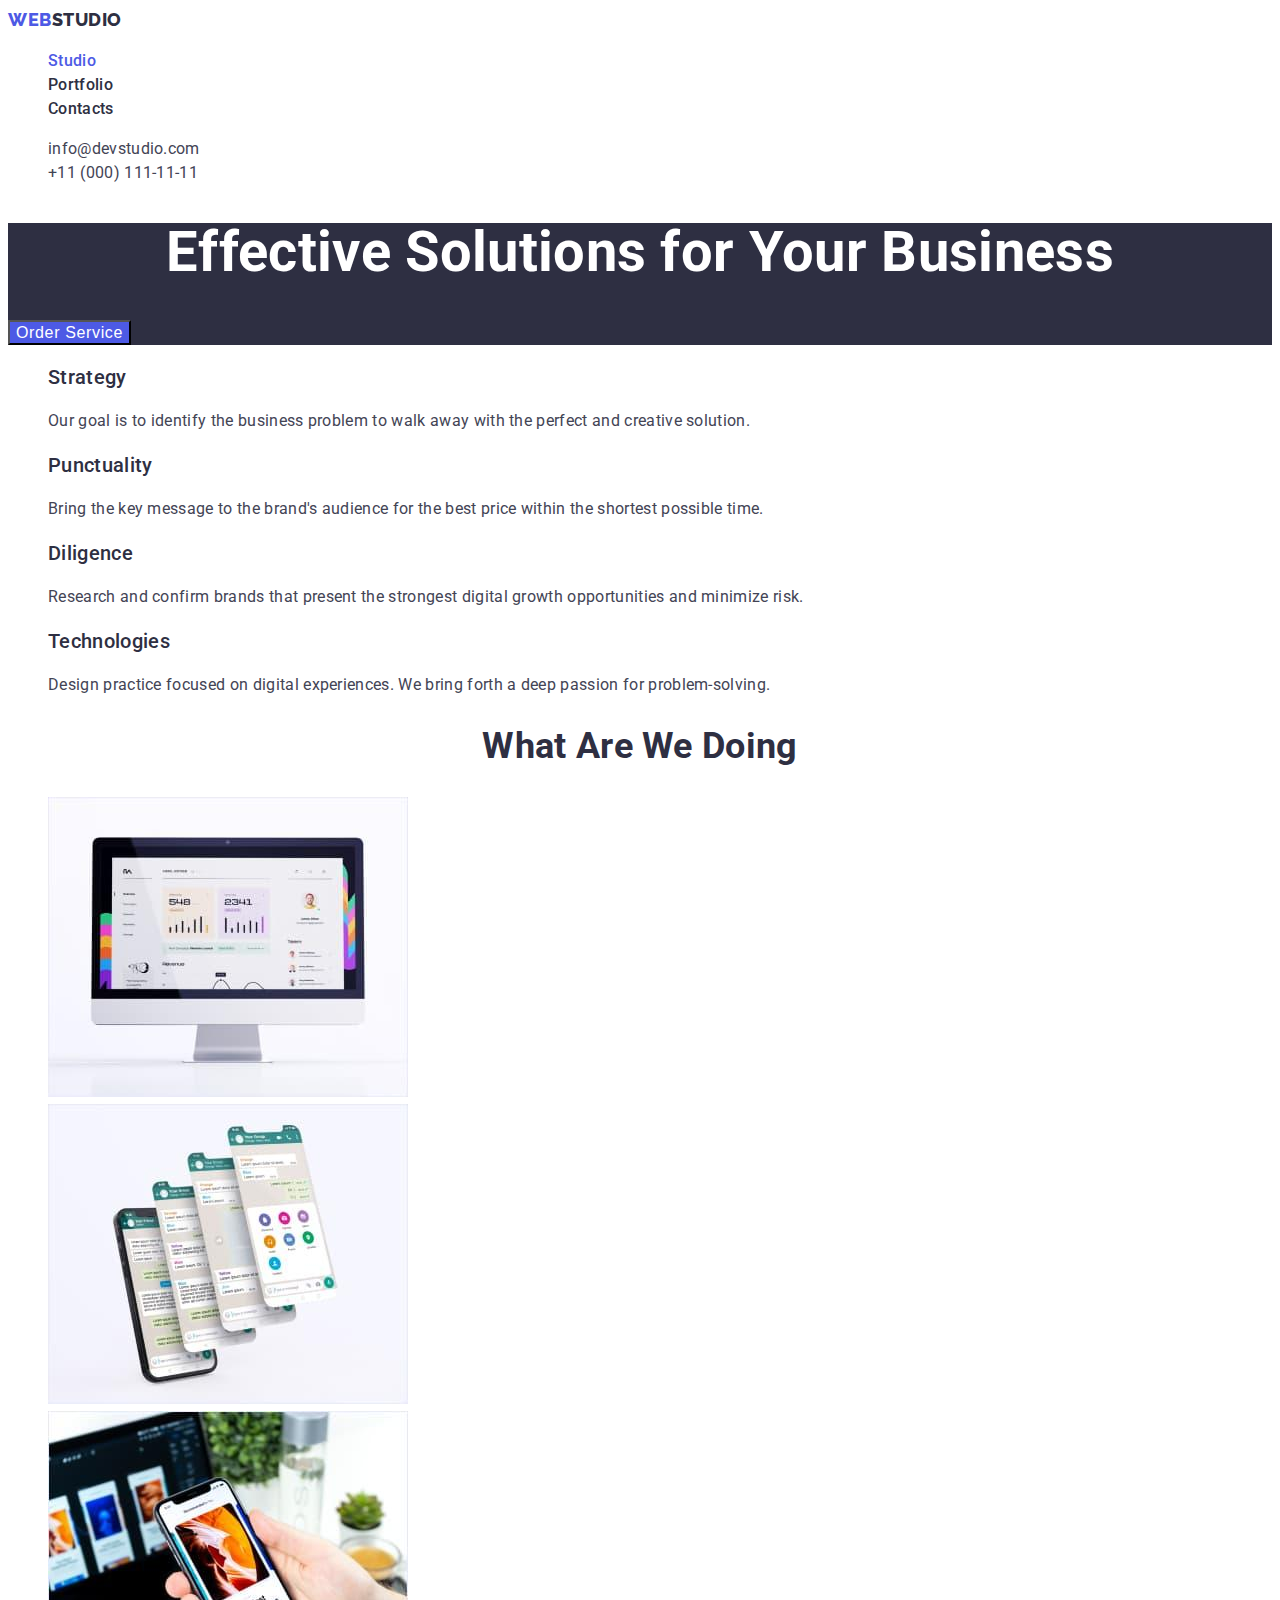
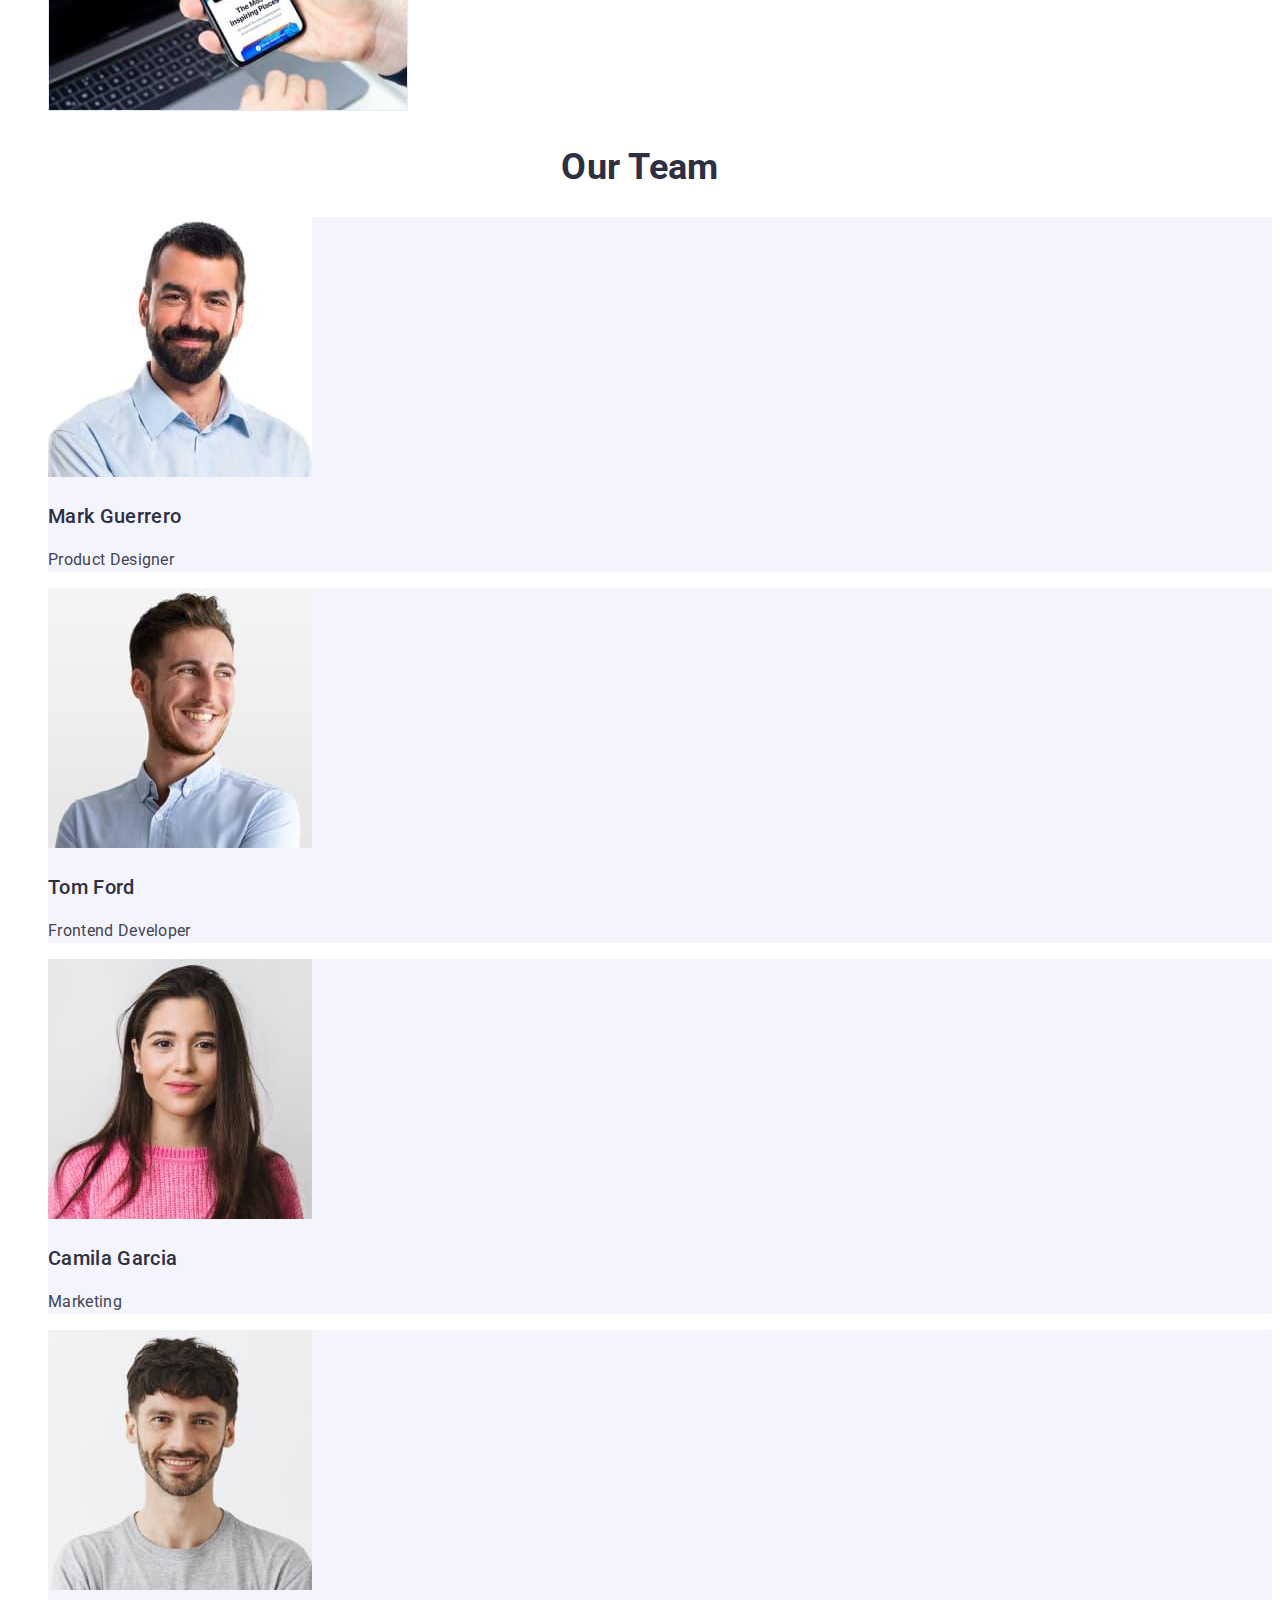
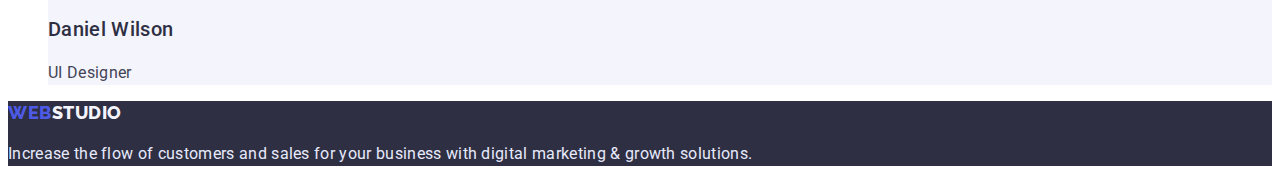
<file: index.html>
<!DOCTYPE html>
<html lang="en">

<head>
  <meta charset="UTF-8" />
  <meta http-equiv="X-UA-Compatible" content="IE=edge" />
  <meta name="viewport" content="width=device-width, initial-scale=1.0" />
  <link rel="preconnect" href="https://fonts.googleapis.com" />
  <link rel="preconnect" href="https://fonts.gstatic.com" crossorigin />
  <link href="https://fonts.googleapis.com/css2?family=Raleway:wght@800&family=Roboto:wght@400;500;700;900&display=swap"
    rel="stylesheet" />
  <title>Studio</title>
  <link rel="stylesheet" href="./css/styles.css" />
</head>

<body>
  <!-- topline -->
  <header class="page-header">
    <nav>
      <a class="logo-item" href="./index.html">web<span class="header-logo">studio</span></a>
      <ul class="nav-items list">
        <li><a class="nav-item current" href="./index.html">Studio</a></li>
        <li><a class="nav-item" href="./portfolio.html">Portfolio</a></li>
        <li><a class="nav-item" href="#">Contacts</a></li>
      </ul>
    </nav>
    <ul class="contact-items list">
      <li>
        <a class="contact-item" href="mailto:info@devstudio.com">info@devstudio.com</a>
      </li>
      <li>
        <a class="contact-item" href="tel:+11(000)111-11-11">+11 (000) 111-11-11</a>
      </li>
    </ul>
  </header>

  <main>
    <!-- hero -->
    <section class="hero">
      <h1 class="hero-title">Effective Solutions for Your Business</h1>
      <button class="hero-button" type="button">Order Service</button>
    </section>
    <!-- section features -->
    <section class="section-features">
      <h2 class="visually-hidden">Features</h2>
      <ul class="list">
        <li>
          <h3 class="features-title">Strategy</h3>
          <p>
            Our goal is to identify the business problem to walk away with the
            perfect and creative solution.
          </p>
        </li>
        <li>
          <h3 class="features-title">Punctuality</h3>
          <p>
            Bring the key message to the brand's audience for the best price
            within the shortest possible time.
          </p>
        </li>
        <li>
          <h3 class="features-title">Diligence</h3>
          <p>
            Research and confirm brands that present the strongest digital
            growth opportunities and minimize risk.
          </p>
        </li>
        <li>
          <h3 class="features-title">Technologies</h3>
          <p>
            Design practice focused on digital experiences. We bring forth a
            deep passion for problem-solving.
          </p>
        </li>
      </ul>
    </section>
    <!-- section work -->
    <section class="section-work">
      <h2 class="section-title">What are we doing</h2>
      <ul class="list">
        <li>
          <img src="./images/photo_project1.jpg" alt="monitor" width="360" />
        </li>
        <li>
          <img src="./images/photo_project2.jpg" alt="phone" width="360" />
        </li>
        <li>
          <img src="./images/photo_project3.jpg" alt="notebook" width="360" />
        </li>
      </ul>
    </section>
    <!-- section team -->
    <section class="section-team">
      <h2 class="section-title">Our Team</h2>
      <ul class="team-list list">
        <li class="team-item">
          <img src="./images/team_img1.jpg" alt="Mark Guerrero" width="264" />
          <h3 class="team-title">Mark Guerrero</h3>
          <p>Product Designer</p>
        </li>
        <li class="team-item">
          <img src="./images/team_img2.jpg" alt="Tom Ford" width="264" />
          <h3 class="team-title">Tom Ford</h3>
          <p>Frontend Developer</p>
        </li>
        <li class="team-item">
          <img src="./images/team_img3.jpg" alt="Camila Garcia" width="264" />
          <h3 class="team-title">Camila Garcia</h3>
          <p>Marketing</p>
        </li>
        <li class="team-item">
          <img src="./images/team_img4.jpg" alt="Daniel Wilson" width="264" />
          <h3 class="team-title">Daniel Wilson</h3>
          <p>UI Designer</p>
        </li>
      </ul>
    </section>
  </main>
  <!-- footer -->
  <footer class="page-footer">
    <a class="logo-item" href="./index.html">web<span class="footer-logo">studio</span></a>
    <p class="text-footer">
      Increase the flow of customers and sales for your business with digital
      marketing & growth solutions.
    </p>
  </footer>
</body>

</html>
</file>
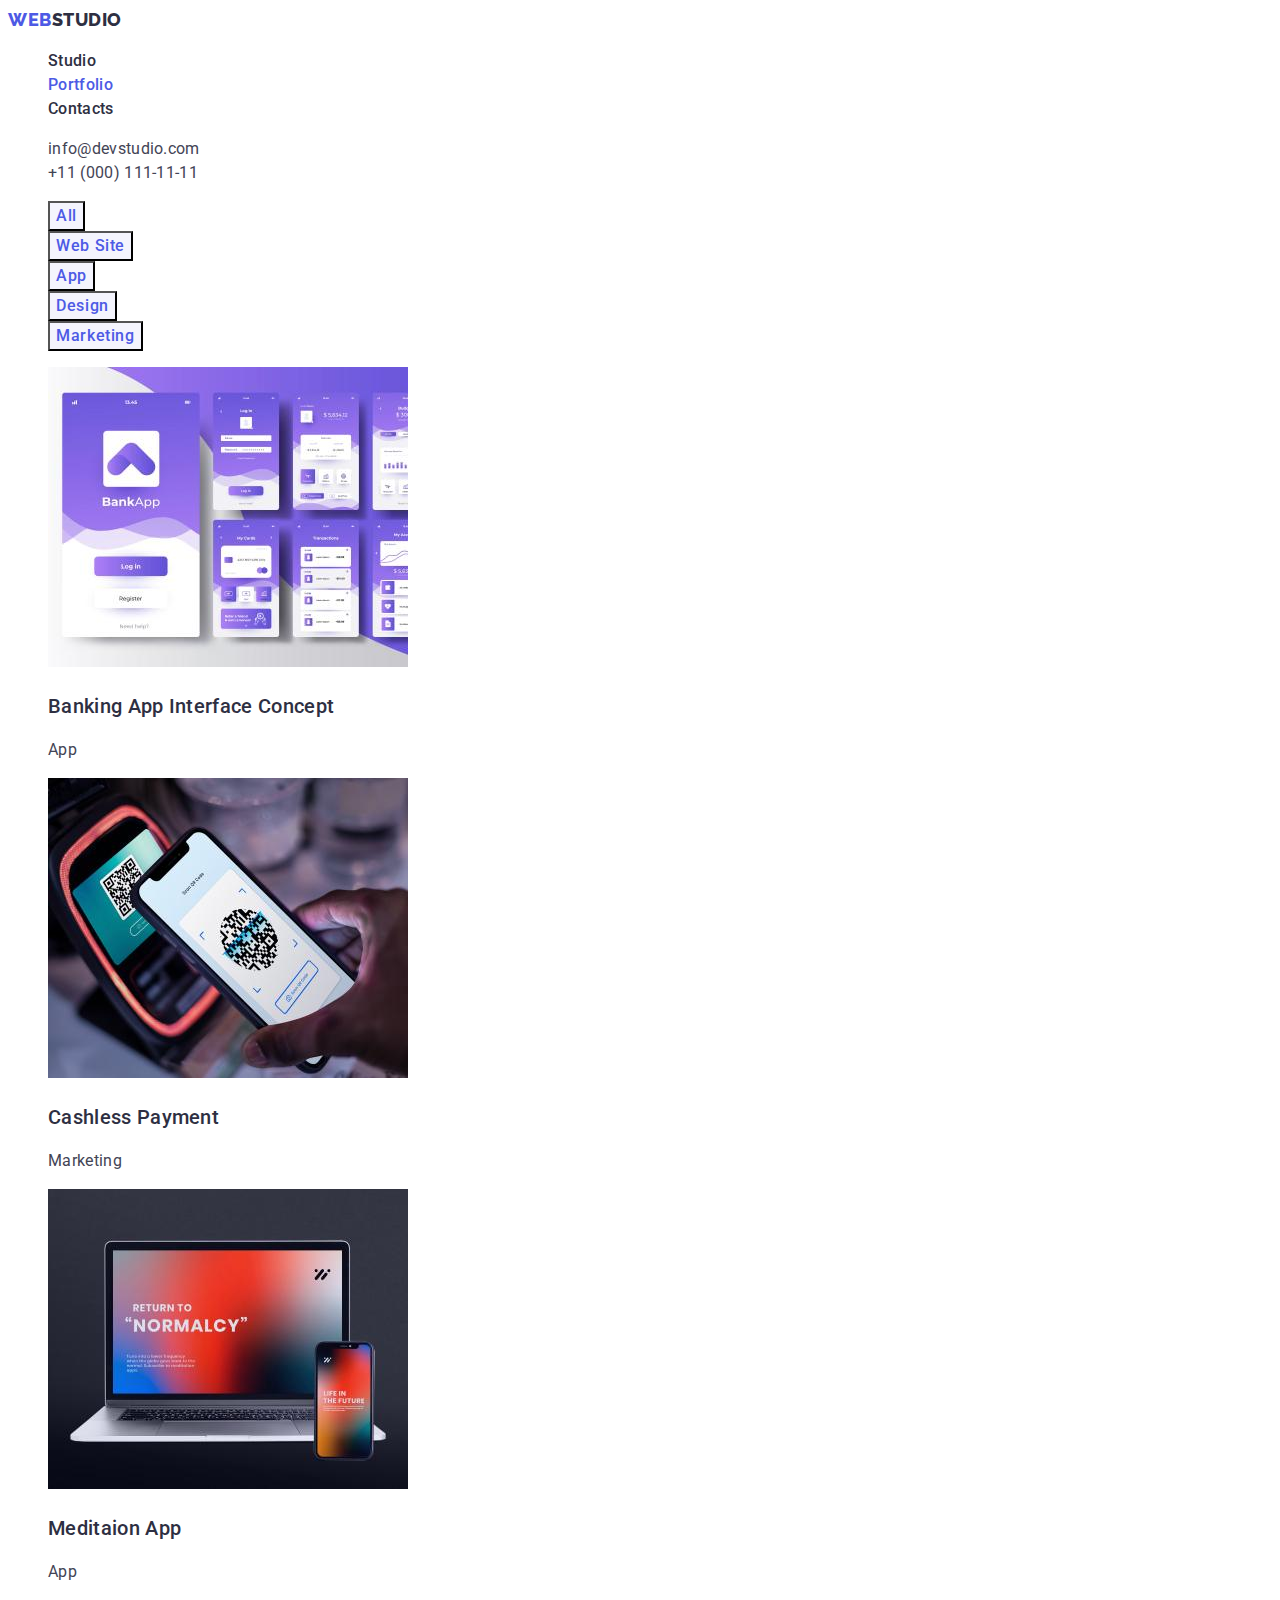
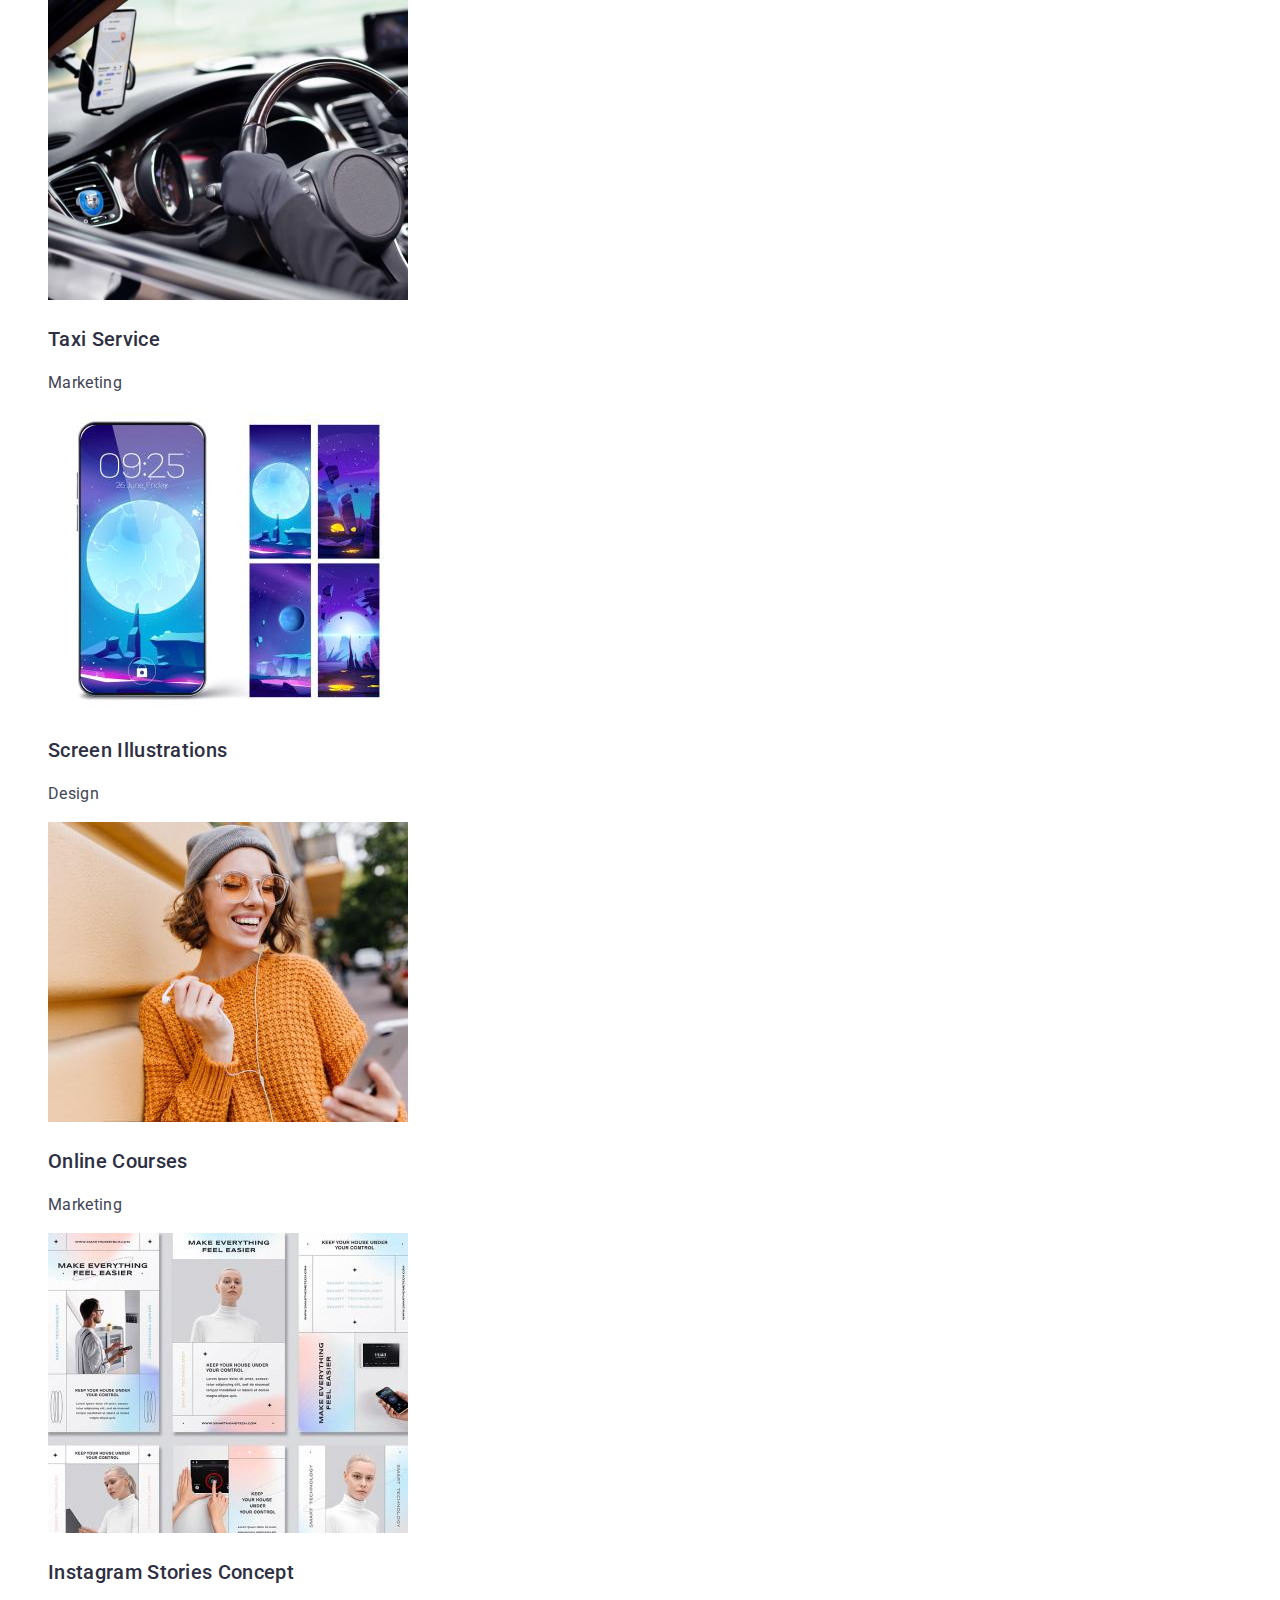
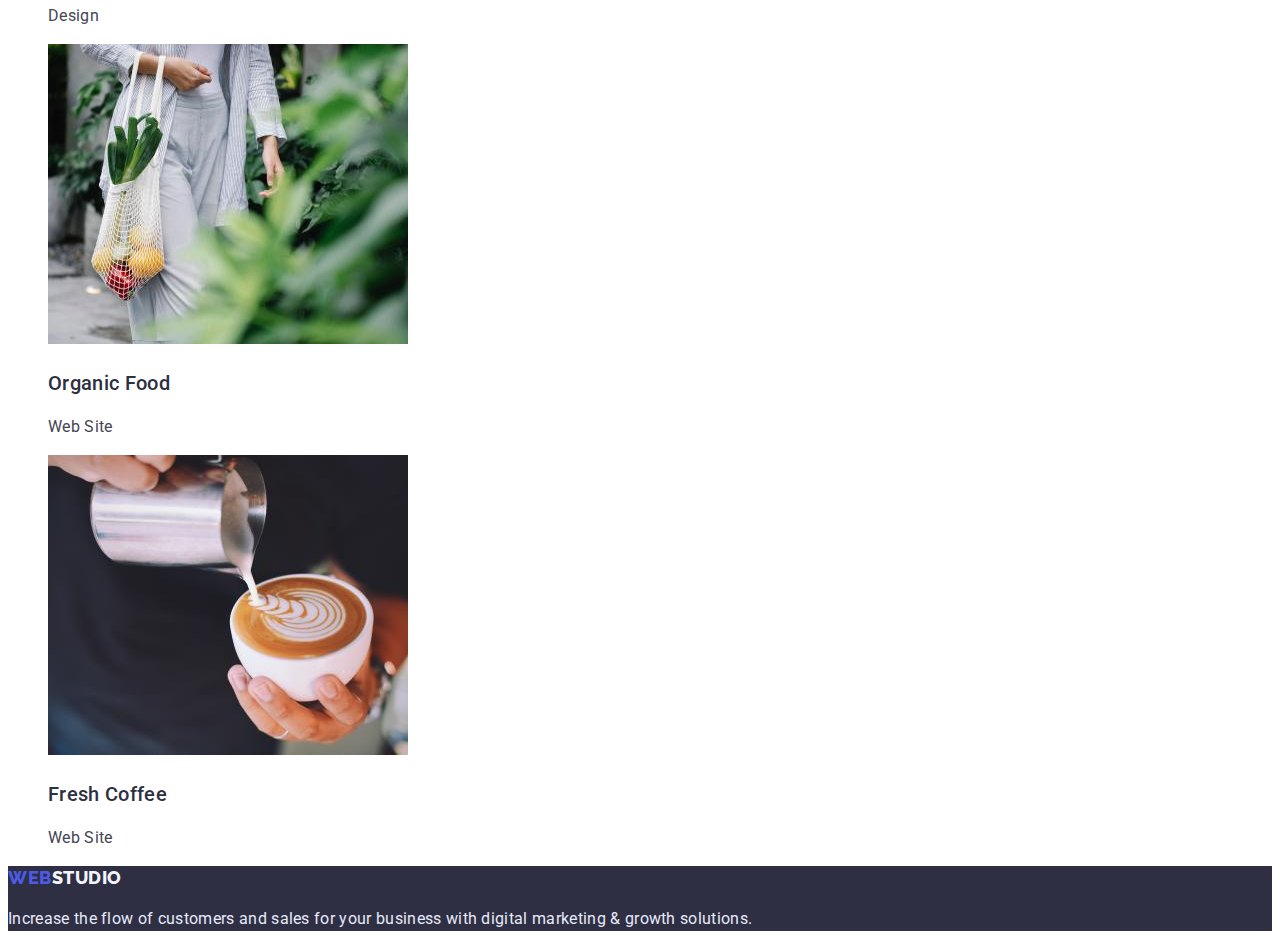
<file: portfolio.html>
<!DOCTYPE html>
<html lang="en">

<head>
  <meta charset="UTF-8" />
  <meta http-equiv="X-UA-Compatible" content="IE=edge" />
  <meta name="viewport" content="width=device-width, initial-scale=1.0" />
  <link rel="preconnect" href="https://fonts.googleapis.com" />
  <link rel="preconnect" href="https://fonts.gstatic.com" crossorigin />
  <link href="https://fonts.googleapis.com/css2?family=Raleway:wght@800&family=Roboto:wght@400;500;700;900&display=swap"
    rel="stylesheet" />
  <title>Portfolio</title>
  <link rel="stylesheet" href="./css/styles.css" />
</head>

<body>
  <!-- topline -->
  <header class="page-header">
    <nav>
      <a class="logo-item" href="./index.html">web<span class="header-logo">studio</span>
      </a>
      <ul class="nav-items list">
        <li><a class="nav-item" href="./index.html">Studio</a></li>
        <li><a class="nav-item current" href="./portfolio.html">Portfolio</a></li>
        <li><a class="nav-item" href="#">Contacts</a></li>
      </ul>
    </nav>
    <ul class="contact-items list">
      <li>
        <a class="contact-item" href="mailto:info@devstudio.com">info@devstudio.com</a>
      </li>
      <li>
        <a class="contact-item" href="tel:+11(000)111-11-11">+11 (000) 111-11-11</a>
      </li>
    </ul>
  </header>
  <main>
    <!-- filters -->
    <section class="project-section">
      <h1 class="visually-hidden">Portfolio</h1>
      <ul class="list">
        <!-- section-buttons -->
        <li><button class="button primary" type="button">All</button></li>
        <li><button class="button secondary" type="button">Web Site</button></li>
        <li><button class="button secondary" type="button">App</button></li>
        <li><button class="button secondary" type="button">Design</button></li>
        <li><button class="button secondary" type="button">Marketing</button></li>
      </ul>
      <h2 class="visually-hidden">Project</h2>
      <!-- row1 -->
      <ul class="project-items list">
        <li>
          <a class="project-item" href="">
            <img src="./images/img1.jpg" alt="Banking App" width="360" />
            <h3 class="project-title">Banking App Interface Concept</h3>
            <p>App</p>
          </a>
        </li>
        <li>
          <a class="project-item" href="">
            <img src="./images/img2.jpg" alt="Cashless Payment" width="360" />
            <h3 class="project-title">Cashless Payment</h3>
            <p>Marketing</p>
          </a>
        </li>
        <li>
          <a class="project-item" href="">
            <img src="./images/img3.jpg" alt="Meditaion App" width="360" />
            <h3 class="project-title">Meditaion App</h3>
            <p>App</p>
          </a>
        </li>
        <!-- row2 -->
        <li>
          <a class="project-item" href="">
            <img src="./images/img4.jpg" alt="Taxi Service" width="360" />
            <h3 class="project-title">Taxi Service</h3>
            <p>Marketing</p>
          </a>
        </li>
        <li>
          <a class="project-item" href="">
            <img src="./images/img5.jpg" alt="Screen Illustrations" width="360" />
            <h3 class="project-title">Screen Illustrations</h3>
            <p>Design</p>
          </a>
        </li>
        <li>
          <a class="project-item" href="">
            <img src="./images/img6.jpg" alt="Online Courses" width="360" />
            <h3 class="project-title">Online Courses</h3>
            <p>Marketing</p>
          </a>
        </li>
        <!-- row3 -->
        <li>
          <a class="project-item" href="">
            <img src="./images/img7.jpg" alt="Instagram Stories" width="360" />
            <h3 class="project-title">Instagram Stories Concept</h3>
            <p>Design</p>
          </a>
        </li>
        <li>
          <a class="project-item" href="">
            <img src="./images/img8.jpg" alt="Organic Food" width="360" />
            <h3 class="project-title">Organic Food</h3>
            <p>Web Site</p>
          </a>
        </li>
        <li>
          <a class="project-item" href="">
            <img src="./images/img9.jpg" alt="Fresh Coffee" width="360" />
            <h3 class="project-title">Fresh Coffee</h3>
            <p>Web Site</p>
          </a>
        </li>
      </ul>
    </section>
  </main>
  <!-- footer -->
  <footer class="page-footer">
    <a class="logo-item" href="./index.html">web<span class="footer-logo">studio</span></a>
    <p class="text-footer">
      Increase the flow of customers and sales for your business with digital
      marketing & growth solutions.
    </p>
  </footer>
</body>

</html>
</file>
<file: css/styles.css>
:root {
  --primary-text-color: #434455;
  --primary-header-color: #2e2f42;
  --primary-bg-color: #ffffff;
  --primary-brand-color: #4d5ae5;
  --primary-cloud-color: #f4f4fd;
}
body {
  background-color: var(--primary-bg-color);
  color: var(--primary-text-color);
  font-family: "Roboto", sans-serif;
  font-size: 16px;
  line-height: 1.5;
  letter-spacing: 0.02em;
}
.list {
  list-style: none;
}
.visually-hidden {
  position: absolute;
  white-space: nowrap;
  width: 1px;
  height: 1px;
  overflow: hidden;
  border: 0;
  padding: 0;
  clip: rect(0 0 0 0);
  clip-path: inset(50%);
  margin: -1px;
}
/* logo */
.logo-item {
  color: var(--primary-brand-color);
  font-family: "Raleway", sans-serif;
  font-weight: 800;
  font-size: 18px;
  line-height: 1.33;
  letter-spacing: 0.03em;
  text-transform: uppercase;
  text-decoration: none;
}
.header-logo {
  color: var(--primary-header-color);
}
.footer-logo {
  color: var(--primary-cloud-color);
}
/* top-line */
.page-header {
  color: var(--primary-header-color);
}
.nav-item,
.contact-item,
.item-footer,
.project-item {
  text-decoration: none;
}

.contact-item {
  color: var(--primary-text-color);
  letter-spacing: 0.02em;
}
.nav-item {
  color: var(--primary-header-color);
  font-weight: 500;
}

.nav-item:hover,
.contact-item:hover {
  color: var(--primary-text-color);
}
.nav-item:focus,
.contact-item:focus,
.current {
  color: var(--primary-brand-color);
}
/* hero */
.hero {
  background-color: var(--primary-header-color);
}
.hero-title {
  color: var(--primary-bg-color);
  font-weight: 700;
  font-size: 56px;
  line-height: 1.07;
  text-align: center;
}
.hero-button {
  background-color: var(--primary-brand-color);
  color: var(--primary-bg-color);
  font-weight: 500;
  font-size: 16px;
  line-height: 1.19;
  letter-spacing: 0.04em;
  cursor: pointer;
}

/* sections */

.section-title {
  color: var(--primary-header-color);
  font-weight: 700;
  font-size: 36px;
  line-height: 1.11;
  text-align: center;
  text-transform: capitalize;
}
.team-title,
.features-title,
.project-title {
  color: var(--primary-header-color);
  font-weight: 500;
  font-size: 20px;
  line-height: 1.2;
}

.team-item {
  background-color: var(--primary-cloud-color);
}
/* footer */
.page-footer {
  background-color: var(--primary-header-color);
}
.text-footer {
  color: #e7e9fc;
}

/* portfolio */
.button {
  background-color: var(--primary-cloud-color);
  color: var(--primary-brand-color);
  cursor: pointer;
  font-family: inherit;
  font-weight: 500;
  font-size: 16px;
  line-height: 1.5;
  letter-spacing: 0.04em;
}
.button:hover,
.button:focus {
  background-color: var(--primary-brand-color);
  color: var(--primary-bg-color);
}
.project-items .project-item {
  text-decoration: none;
  color: var(--primary-text-color);
  cursor: default;
}
.project-item .section-title {
  color: var(--primary-header-color);
  font-weight: 500;
  font-size: 20px;
  line-height: 1.2;
  letter-spacing: 0.02em;
}
</file>
